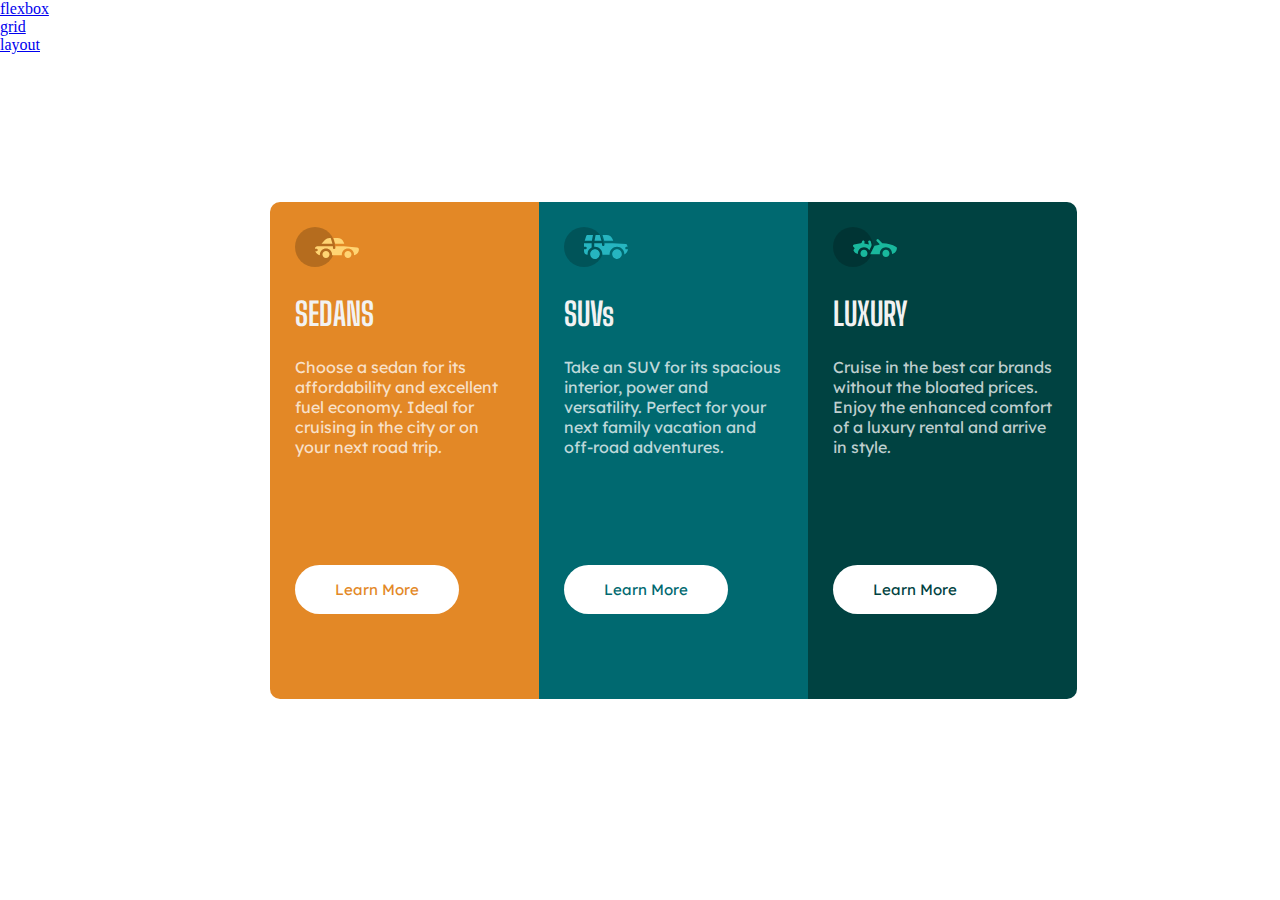
<file: index.html>
<!DOCTYPE html>
<html>
<head>
    <meta charset='utf-8'>
    <meta http-equiv='X-UA-Compatible' content='IE=edge'>
    <title>css flexbox</title>
    <meta name='viewport' content='width=device-width, initial-scale=1'>
    <link rel="stylesheet" media="screen and (min-width: 376px)" href="desktop.css">
    <link rel="stylesheet" media="screen and (max-width: 375px)" href="mobile.css">
</head>
<body>
    <div>
        <nav>
            <li><a href="index.html">flexbox</a></li>
            <li><a href="grid.html">grid layout</a></li>
        </nav>
    </div>
<div class="box-container">
    <div class="box box1">
        <div class="content">
            <img src="pictures/icon-sedans.svg" alt="">
            <h1>SEDANS</h1>
            <p>Choose a sedan for its affordability and excellent fuel
                economy. Ideal for cruising in the city or on your next road trip. </p>
                <button class="btn btn1">Learn More</button>
        </div>
    </div>
    <div class="box box2">
        <div class="content">
            <img src="pictures/icon-suvs.svg" alt="">
            <h1>SUVs</h1>
            <p>Take an SUV for its spacious interior, power and versatility.
                Perfect for your next family vacation and off-road adventures.
             </p>
                <button class="btn btn2">Learn More</button>
        </div>
    </div>
    <div class="box box3">
        <div class="content">
            <img src="pictures/icon-luxury.svg" alt="">
            <h1>LUXURY</h1>
            <p>Cruise in the best car brands without the bloated prices.
                Enjoy the enhanced comfort of a luxury rental and arrive in style.
             </p>
                <button class="btn btn3">Learn More</button>
        </div>
    </div>
</div>
</body>
</html>
</file>
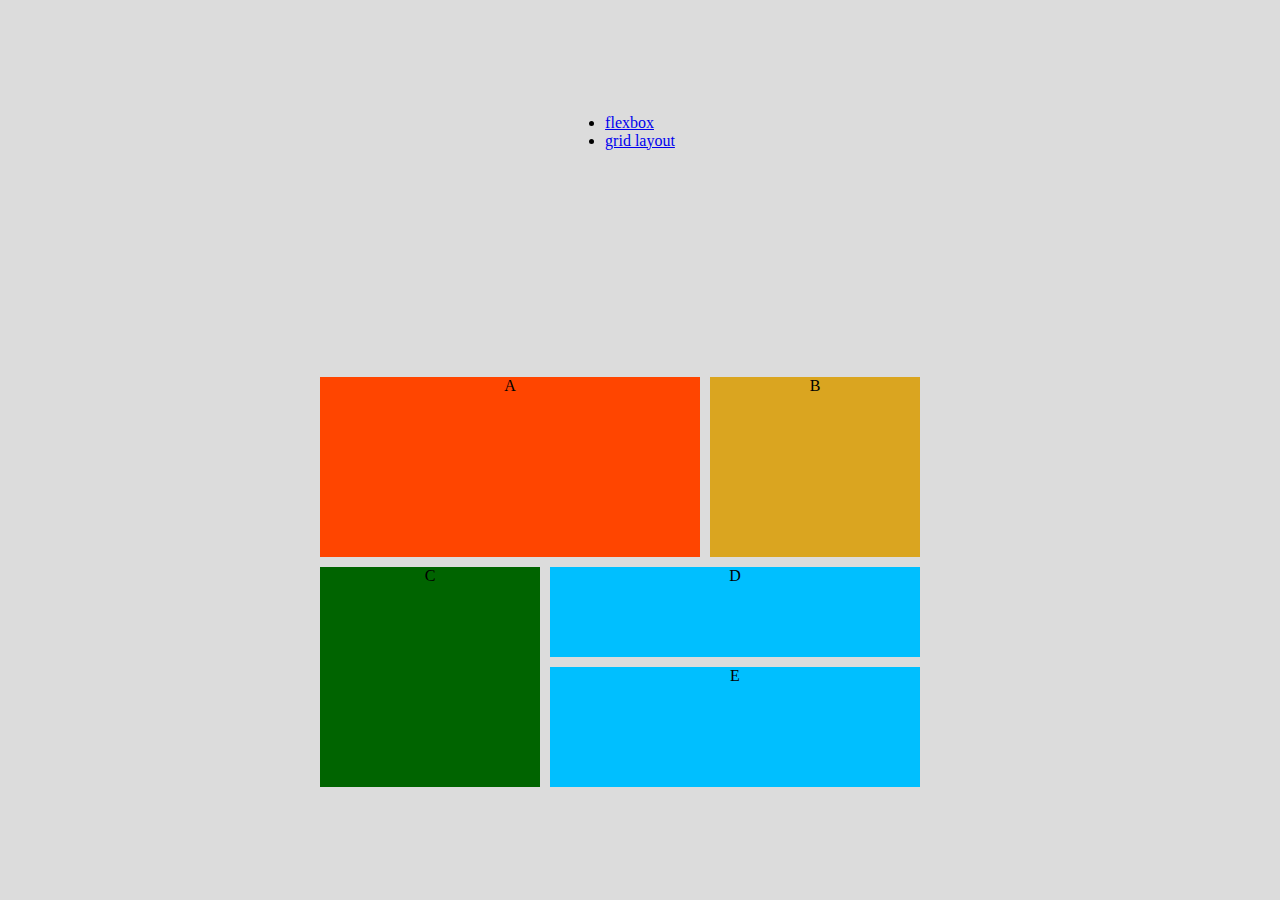
<file: grid.html>
<!DOCTYPE html>
<html>
<head>
    <meta charset='utf-8'>
    <meta http-equiv='X-UA-Compatible' content='IE=edge'>
    <title>grid layout</title>
    <meta name='viewport' content='width=device-width, initial-scale=1'>
    <link rel="stylesheet" href="grid.css">
</head>
<body>
    <div>
        <nav>
            <li><a href="index.html">flexbox</a></li>
            <li><a href="grid.html">grid layout</a></li>
        </nav>
    </div>
    <main>
        <div class="itemA">A</div>
        <div class="itemB">B</div>
        <div class="itemC">C</div>
        <div class="itemD">D</div>
        <div class="itemE">E</div>
    </main>
</body>
</html>
</file>
<file: desktop.css>
@import url('https://fonts.googleapis.com/css2?family=Lexend+Deca:wght@400&display=swap');
@import url('https://fonts.googleapis.com/css2?family=Big+Shoulders+Display:wght@700&display=swap');
*{
    box-sizing: border-box;
    margin: 0;
    padding: 0;
}
body{
    width: 100%;
    min-height: 100vh;
    display: flex;
    justify-content: center;
    align-content: center;
}
.box-container{
    max-width: 1440px;
    width: 100%;
    display: flex;
    justify-content: center;
    align-content: center;
    flex-flow: wrap;
}
.box{
    width: 269px;
    padding: 15px;
    min-height: 430px;
}
.box1{
    background-color: hsl(31,77%,52%);
    border-top-left-radius: 10px;
    border-bottom-left-radius: 10px;
}
.box2{
    background-color: hsl(184,100%,22%);
}
.box3{
    background-color: hsl(179,100%,13%);
    border-top-right-radius: 10px;
    border-bottom-right-radius: 10px;
}
.content{
    padding: 10px;
}
h1{
    color: hsl(0,0%,95%);
    font-family: 'Big Shoulders Display', cursive;
    margin: 20px, 0;
    margin-top: 24px;
    margin-bottom: 24px;
}
p{
    color: hsla(0,0%,100%,0.75);
    font-family: 'Lexend Deca', sans-serif;
    margin-bottom: 48px;
}
.btn{
    margin: 60px 0;
    padding: 15px 40px;
    border: 0;
    border-radius: 30px;
    outline: none;
    background-color: #FFF;
    font-size: 15px;
    cursor: pointer;
    font-family: 'Lexend Deca', sans-serif;
}
.btn1{
    color: hsl(31,77%,52%);
}
.btn2{
    color: hsl(184,100%,22%);
}
.btn3{
    color: hsl(179,100%,13%);
}
.btn:hover{
    background-color: transparent;
    border: 2px solid #FFF;
    color: #FFF;
    transition: 0.4s;
}
</file>
<file: mobile.css>
@import url('https://fonts.googleapis.com/css2?family=Lexend+Deca:wght@400&display=swap');
@import url('https://fonts.googleapis.com/css2?family=Big+Shoulders+Display:wght@700&display=swap');
*{
    box-sizing: border-box;
    margin: 0;
    padding: 0;
}
body{
    width: 100%;
    min-height: 100vh;
    display: flex;
    justify-content: center;
    align-content: center;
}
.box-container{
    max-width: 375px;
    width: 100%;
    display: flex;
    justify-content: center;
    align-content: center;
    flex-flow: wrap;
}
.box{
    width: 269px;
    padding: 15px;
    min-height: 430px;
}
.box1{
    background-color: hsl(31,77%,52%);
    border-top-left-radius: 10px;
    border-bottom-left-radius: 10px;
}
.box2{
    background-color: hsl(184,100%,22%);
}
.box3{
    background-color: hsl(179,100%,13%);
    border-top-right-radius: 10px;
    border-bottom-right-radius: 10px;
}
.content{
    padding: 10px;
}
h1{
    color: hsl(0,0%,95%);
    font-family: 'Big Shoulders Display', cursive;
    margin: 20px, 0;
    font-weight: 700;
    margin-top: 24px;
    margin-bottom: 24px;
}
p{
    color: hsla(0,0%,100%,0.75);
    font-family: 'Lexend Deca', sans-serif;
    font-weight: 400;
    margin-bottom: 48px;
}
.btn{
    margin: 60px 0;
    padding: 15px 40px;
    border: 0;
    border-radius: 30px;
    outline: none;
    background-color: #FFF;
    font-size: 15px;
    cursor: pointer;
    font-family: 'Lexend Deca', sans-serif;
    font-weight: 400;
}
.btn1{
    color: hsl(31,77%,52%);
}
.btn2{
    color: hsl(184,100%,22%);
}
.btn3{
    color: hsl(179,100%,13%);
}
.btn:hover{
    background-color: transparent;
    border: 2px solid #FFF;
    color: #FFF;
    transition: 0.4s;
}
</file>
<file: grid.css>
*{
    margin: 0;
    padding: 0;
}
body{
    background-color: gainsboro;
    place-items: center;
    display: grid;
    min-height: 100vh;
}
main{
    display: grid;
    grid-template-columns: 220px 150px 210px;
    grid-template-rows: 180px 90px 120px;
    grid-template-areas: 
    "a a b"
    "c d d"
    "c e e"
    ;
    gap: 10px;
    width: 50%;
    margin: auto;
}
main div{
    text-align: center;
}
.itemA{
    background-color: orangered;
    grid-area: a;
}
.itemB{
    background-color: goldenrod;
    grid-area: b;
}
.itemC{
    background-color: darkgreen;
    grid-area: c;
}
.itemD{
    background-color: deepskyblue;
    grid-area: d;
}
.itemE{
    background-color: deepskyblue;
    grid-area: e;
}
</file>
